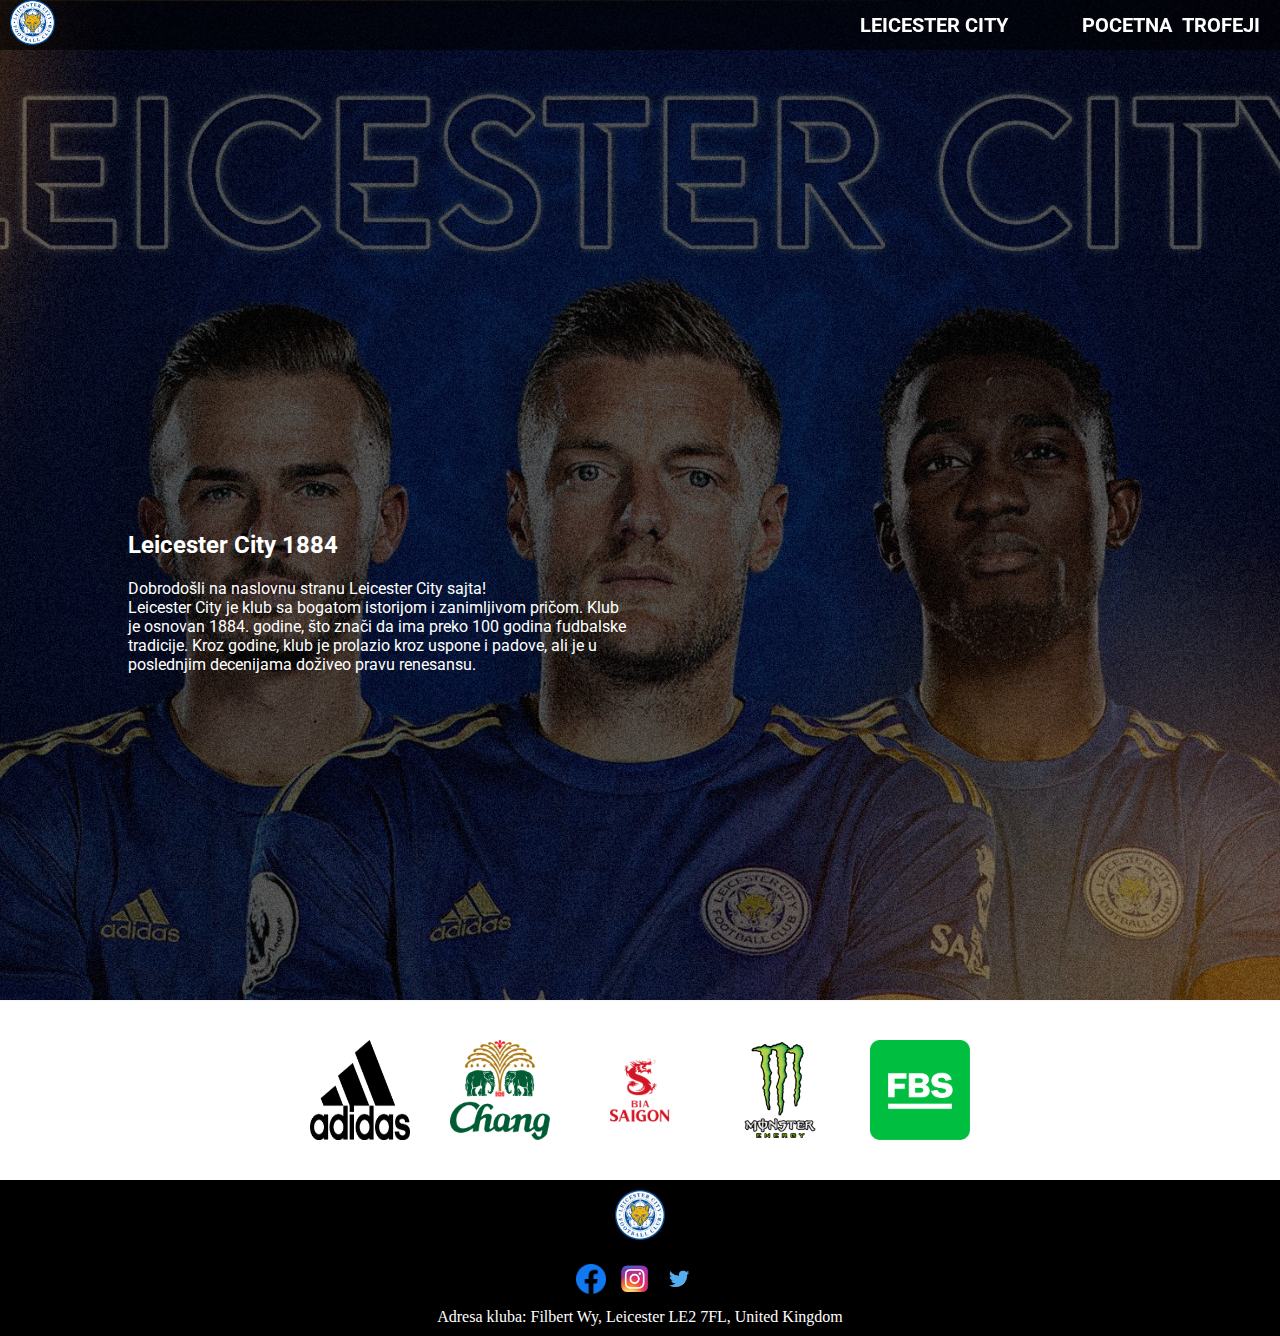
<file: index.html>
<!DOCTYPE html>
<html lang="sr">
<link href="https://fonts.googleapis.com/css2?family=Roboto:wght@400;700&display=swap" rel="stylesheet">

<head>
	<script src="scrypts.js"></script>
  <meta charset="UTF-8">
  <meta name="viewport" content="width=device-width, initial-scale=1.0">
  <link rel="stylesheet" href="styles.css">
  <title>Leicester City</title>
</head>

<body>
  <header class="header">
  <div class="header-content">
    <div class="logo">
      <img src="logo.png" alt="Leicester City logo">
    </div>
    <div class="site-title">LEICESTER CITY</div>
  </div>
  <div class="nav-links">
    <a href="index.html">POCETNA</a>
    <a href="trofeji.html">TROFEJI</a>
  </div>
</header>

  <div class="hero-section" style="background-image: url('leicesterpocetna.jpg');">
    <div class="site-title-overlay"></div>
    <div class="club-info">
      <h2>Leicester City 1884</h2>
      <p>Dobrodošli na naslovnu stranu Leicester City sajta!<br>

Leicester City je klub sa bogatom istorijom i zanimljivom pričom. Klub je osnovan 1884. godine, što znači da ima preko 100 godina fudbalske tradicije. Kroz godine, klub je prolazio kroz uspone i padove, ali je u poslednjim decenijama doživeo pravu renesansu.</p>





    </div>
  </div>
  <div class="overlay"></div>

  <div class="sponsor-section">
  <img src="sponzor1.png" alt="Sponzor 1" class="sponsor">
  <img src="sponzor2.png" alt="Sponzor 2" class="sponsor">
  <img src="sponzor3.png" alt="Sponzor 3" class="sponsor">
  <img src="sponzor4.png" alt="Sponzor 4" class="sponsor">
  <img src="sponzor5.png" alt="Sponzor 5" class="sponsor">
</div>

  <footer class="footer">
  <div class="footer-content">
    <img src="logo.png" alt="Leicester City Logo" class="footer-logo">
    <div class="social-icons">
      <a href="https://www.facebook.com/lcfc"><img src="facebook.png" alt="Prva društvena mreža"></a>
      <a href="https://www.instagram.com/lcfc/"><img src="instagram.png" alt="Druga društvena mreža"></a>
      <a href="https://twitter.com/LCFC"><img src="twitter.png" alt="Treća društvena mreža"></a>
    </div>
    <div class="location">
      Adresa kluba: Filbert Wy, Leicester LE2 7FL, United Kingdom
    </div>
  </div>
</footer>
</body>

</html>
</file>
<file: styles.css>
body {
  margin: 0;
  padding: 0;
}

.header {
  background-color: rgba(0, 0, 0, 0.6);
  font-family: "Roboto", sans-serif;
  font-weight: bold;
  font-size: 20px;
  height: 30px;
  padding: 10px;
  position: fixed;
  top: 0;
  left: 0;
  right: 0;
  z-index: 999;
  display: flex;
  justify-content: space-between;
  align-items: center;
}

.header-content {
  display: flex;
  align-items: center;
  
}

.logo img {
  width: 15%;
  height: auto;
}

.site-title {
  margin-left: 550px;
  color: white;
}

.nav-links {
  display: flex;
  align-items: center;
}

.nav-links a {
  margin-right: 10px;
  color: white;
  text-decoration: none;
}

.hero-section {
  background-image: url("leicesterpocetna.jpg");
  background-size: cover;
  background-position: center;
  height: 1000px;
  position: relative;

}

.hero-section::before {
  content: "";
  position: absolute;
  top: 0;
  left: 0;
  right: 0;
  bottom: 0;
  background-color: rgba(0, 0, 0, 0.1);
  filter: blur(1px); /* Promenite vrednost na 10px za 10% blur */
  z-index: -1;
}

.site-title-overlay {
  position: absolute;
  top: 50%;
  left: 50%;
  transform: translate(-50%, -50%);
  color: white;
  font-size: 24px;
  text-align: center;
}

h2, p {
  font-family: "Roboto", sans-serif;
  width: 500px;
}

.club-info {
  position: absolute;
  top: 60%;
  left: 10%;
  transform: translateY(-50%);
  color: white;
}

.sponsor-section {
  padding: 20px;
}

.sponsor-section {
  display: flex;
  justify-content: center;
}

.sponsor {
  margin: 20px;
  width: 100px; /* Postavite željenu širinu slika */
  height: auto; /* Omogućite automatsko prilagođavanje visine */
}

.sponsor img {
  width: 100%;
  height: auto;
}

/* Footer */

.footer {
  
  background-color: black;
  padding: 10px;
  text-align: center;
}

.footer-logo {
  width: 50px;
  height: 50px;
  margin-bottom: 10px;
}

.social-icons {
  margin-top: 10px;
}

.social-icons img {
  width: 30px;
  height: 30px;
  margin-right: 10px;
}

.location {
  color: white;
  margin-top: 10px;
}
</file>
